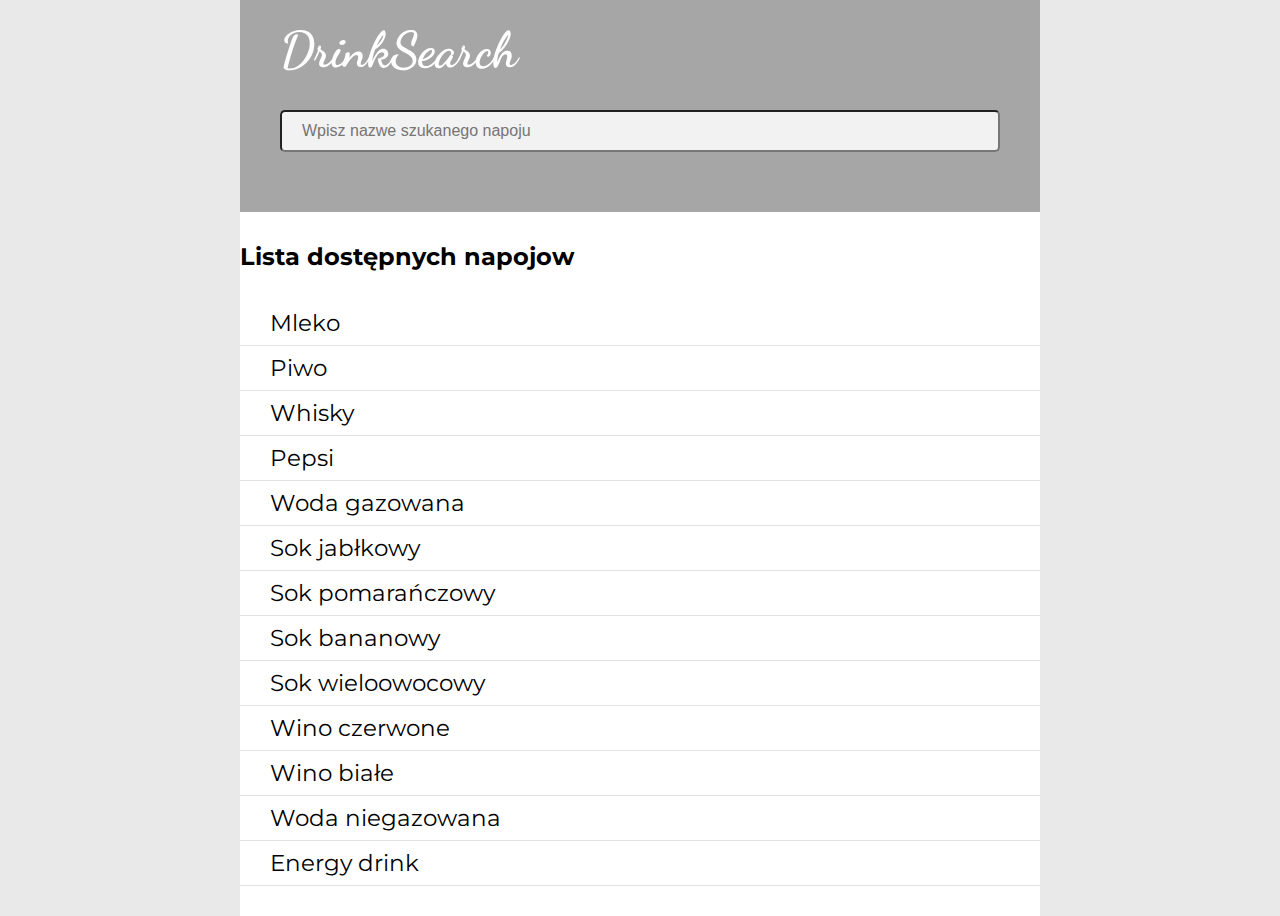
<file: index.html>
<!DOCTYPE html>
<html lang="pl">

<head>
    <meta charset="UTF-8">
    <meta http-equiv="X-UA-Compatible" content="IE=edge">
    <meta name="viewport" content="width=device-width, initial-scale=1.0">
    <title>wyszukiwarka napojów</title>
    <link href="https://fonts.googleapis.com/css2?family=Dancing+Script&family=Montserrat:wght@100&display=swap"
        rel="stylesheet">
    <link rel="stylesheet" href="csspierwszy.css">
</head>

<body>
    <div class="wrapper">
        <div class="header">
            <div class="shadow"></div>
            <h1>DrinkSearch</h1>
            <input type="text" class="search" placeholder="Wpisz nazwe szukanego napoju">
            <div id="test"></div>
        </div>
        <div class="drink">
            <h2>Lista dostępnych napojow</h2>
            <ul>
                <li>Mleko</li>
                <li>Piwo</li>
                <li>Whisky</li>
                <li>Pepsi</li>
                <li>Woda gazowana</li>
                <li>Sok jabłkowy</li>
                <li>Sok pomarańczowy</li>
                <li>Sok bananowy</li>
                <li>Sok wieloowocowy</li>
                <li>Wino czerwone</li>
                <li>Wino białe</li>
                <li>Woda niegazowana</li>
                <li>Energy drink</li>
            </ul>

        </div>
    </div>




    <script src="script.js"></script>
</body>

</html>
</file>
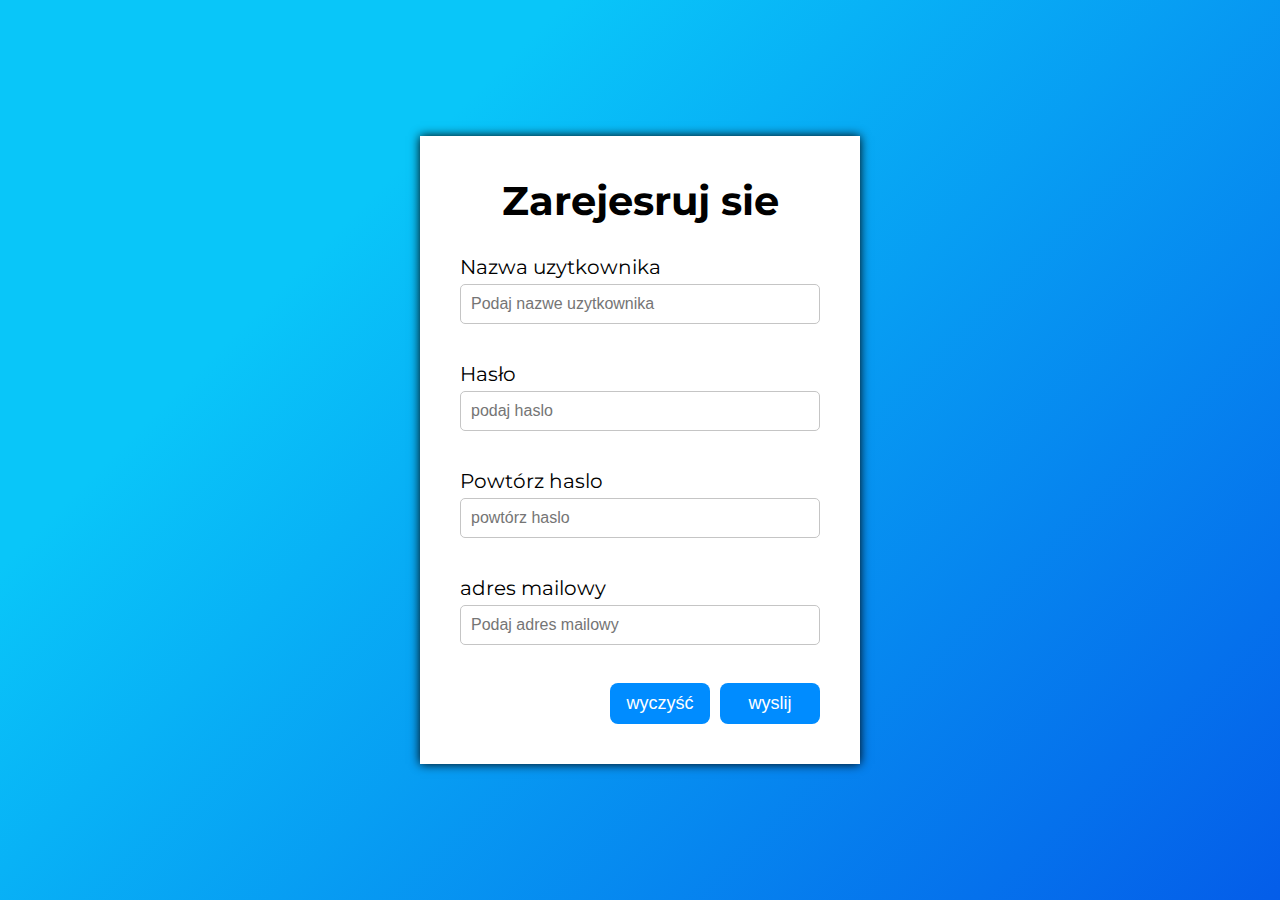
<file: formularz_zaloguj_Sie/formularz.html>
<!DOCTYPE html>
<html lang="pl">

<head>
    <meta charset="UTF-8">
    <meta http-equiv="X-UA-Compatible" content="IE=edge">
    <meta name="viewport" content="width=device-width, initial-scale=1.0">
    <title>formularz</title>
    <link href="https://fonts.googleapis.com/css2?family=Dancing+Script&family=Montserrat:wght@100&display=swap"
        rel="stylesheet">
    <link rel="stylesheet" href="formluarz.css">
</head>

<body>
    <div class="wrapper">
        <form>
            <h1>Zarejesruj sie</h1>
            <div class="form-box ">
                <label for="username"> Nazwa uzytkownika</label>
                <input type="text" id="username" placeholder="Podaj nazwe uzytkownika">
                <p class="error-text">error</p>
            </div>

            <div class="form-box">
                <label for="password"> Hasło</label>
                <input type="password" id="password" placeholder="podaj haslo">
                <p class="error-text">error</p>
            </div>

            <div class="form-box">
                <label for="password2"> Powtórz haslo</label>
                <input type="password" id="password2" placeholder="powtórz haslo">
                <p class="error-text">error</p>
            </div>

            <div class="form-box">
                <label for="email"> adres mailowy</label>
                <input type="email" id="email" placeholder="Podaj adres mailowy ">
                <p class="error-text">error</p>
            </div>
            <div class="control-buttons">
                <button class="clear">wyczyść</button>
                <button class="send">wyslij</button>

            </div>
            <div class="popup">
                <p>formularz zostal poprawnie wysłany</p>
                <button class="close">Zamknij
                </button>
            </div>
        </form>
    </div>


    <script src="formularz.js"></script>
</body>

</html>
</file>
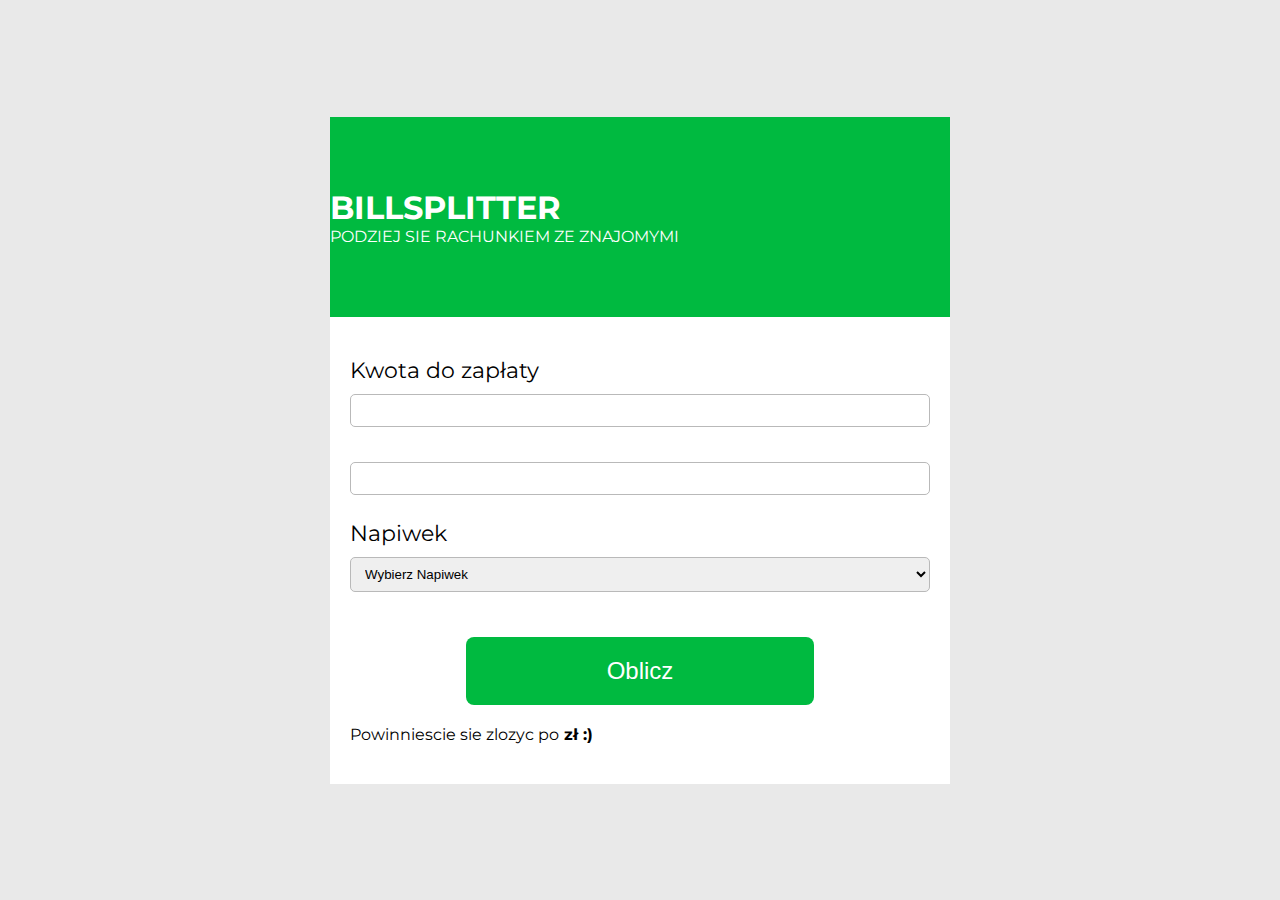
<file: napiwki/napiwki.html>
<!DOCTYPE html>
<html lang="pl">

<head>
    <meta charset="UTF-8">
    <meta http-equiv="X-UA-Compatible" content="IE=edge">
    <meta name="viewport" content="width=device-width, initial-scale=1.0">
    <title>napiwki</title>
    <link href="https://fonts.googleapis.com/css2?family=Dancing+Script&family=Montserrat:wght@100&display=swap"
        rel="stylesheet">
    <link rel="stylesheet" href="napiwki.css">
</head>

<body>
    <div class="wrapper">
        <div class="top">
            <h1>BillSplitter</h1>
            <p>Podziej sie rachunkiem ze znajomymi</p>
        </div>
        <div class="bottom">
            <label for="price">Kwota do zapłaty</label>
            <input type="number" id="price">

            <label for="people" Ilosc osos></label>
            <input type="number" id="people">

            <label for="tip">Napiwek</label>
            <select id="tip">
                <option value="0">Wybierz Napiwek</option>
                <option value="0.05">5%</option>
                <option value="0.1">10%</option>
                <option value="0.15">15%</option>
                <option value="0.2">20%</option>
            </select>

            <button class="count">Oblicz</button>
            <p class="error"></p>
            <p class="cost-info">Powinniescie sie zlozyc po<spam class="cost"> zł :)</spam>
            </p>
        </div>
    </div>
    <script src="napiwki.js"></script>
</body>

</html>
</file>
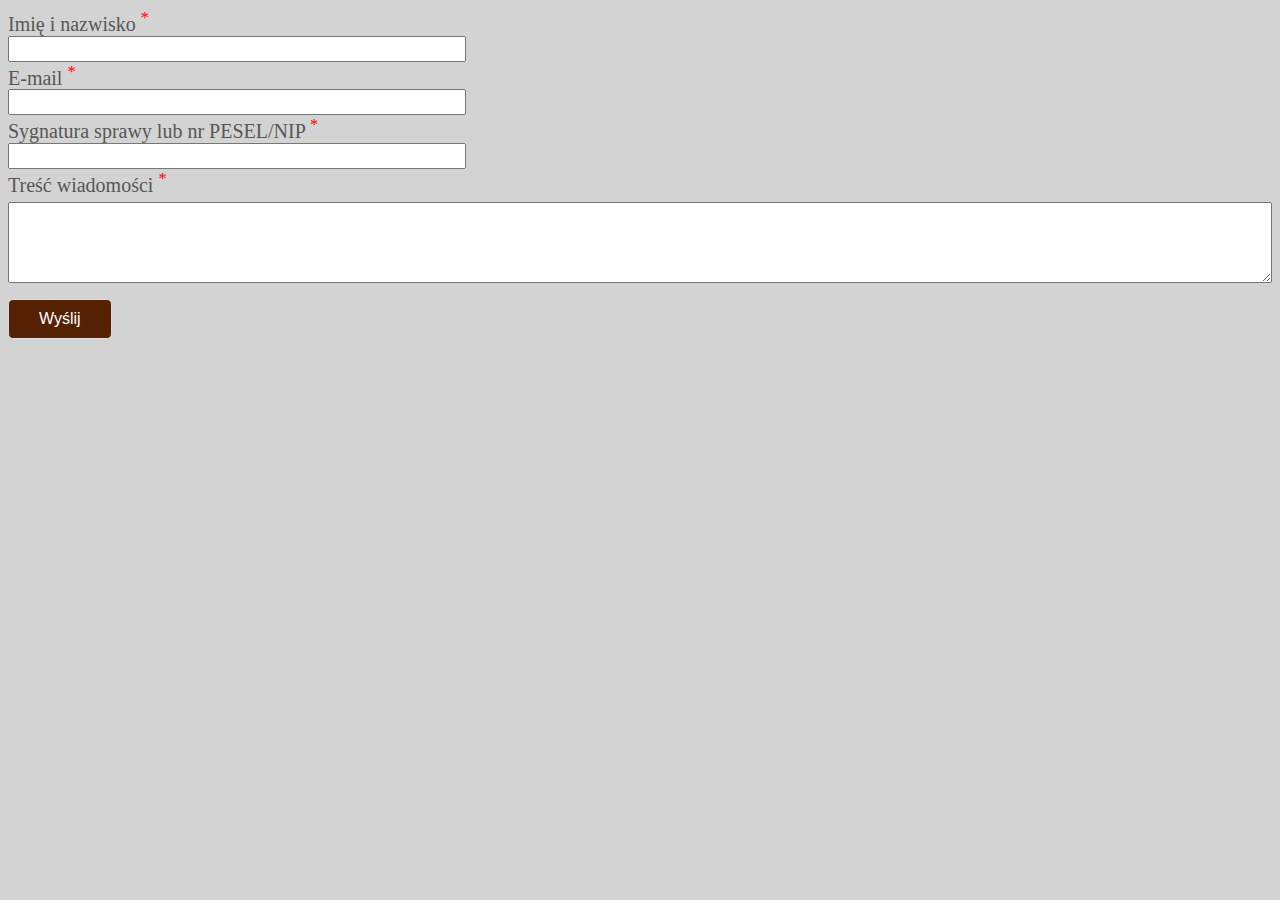
<file: praca/fomularz.html>
<!DOCTYPE html>
<html lang="en">
  <head>
    <meta charset="UTF-8" />
    <meta http-equiv="X-UA-Compatible" content="IE=edge" />
    <meta name="viewport" content="width=device-width, initial-scale=1.0" />
    <title>formularz</title>
    <link rel="stylesheet" href="formularz.css" />
  </head>

  <body>
    <form>
      <div>
        <label class="my-third">Imię i nazwisko <sup>*</sup> </label>
        <input type="text" name="imie" />
      </div>

      <div>
        <label class="my-second">E-mail <sup>*</sup></label>
        <input type="text" name="email" />
      </div>

      <div>
        <label class="my-four">
          Sygnatura sprawy lub nr PESEL/NIP <sup>*</sup>
        </label>
        <input type="text" name="sugnatura" />
      </div>
      <div>
        <label>Treść wiadomości <sup>*</sup></label>
        <textarea
          class="my-class"
          rows="5"
          columns="500"
          name="message"
        ></textarea>
      </div>
      <button type="submit">Wyślij</button>
    </form>
  </body>
</html>
</file>
<file: csspierwszy.css>
*{
    box-sizing: border-box;
    margin: 0%;
    padding: 0%;
}
body{
    display: flex;
    justify-content: center;
    align-items: center;
    min-height: 100vh;
    /* font-family: 'Dancing Script', cursive; */
    font-family: 'Montserrat', sans-serif;
    background-color: rgb(233,233,233);
}
.wrapper{
    width: 800px;
    background-color: #fff;
    box-shadow: 0,0 10 px #000;
}
.header{
display:flex ;
justify-content:flex-end ;
align-items: flex-start;
flex-direction: column;
position: relative;
height: 360;
padding: 20px 40px;
font-family: 'Dancing Script', cursive;
background-image:url('https://cdn.pixabay.com/photo/2018/06/03/14/32/whisky-3450670_960_720.jpg') ;
background-size:cover ;
background-position: center;
z-index: 0;
}
.shadow{
    top: 0;
    left: 0;
    position: absolute;
    width: 100%;
    height: 100%;
    background-color:rgba(0, 0, 0,.35) ;
    z-index: -1;
}
h1 {
    margin-bottom: 30px;
    color: #fff;
    font-size: 50px;

}
.search{
 padding: 10px 20px;   
 margin-bottom:40px ;
 width: 100%;
 font-size: 16px;
 border-radius:5px ;
 background-color: rgba(255, 255, 255,.85);

}
.drink-list{
    padding: 20px 40px;

}
h2{
    padding: 30px 0;
}
ul{
    padding-bottom: 30px;
    font-size: 23px;
    list-style:none;
}
li{
    padding: 8px 30px;
    border-bottom: 1px solid rgb(226, 226, 226); 
}
li:last-child{
    border-bottom:(0); 
}
</file>
<file: formularz_zaloguj_Sie/formluarz.css>
* {
    box-sizing: border-box;
    margin: 0;
    padding: 0;
}

body {
    display: flex;
    justify-content: center;
    align-items: center;
    min-height: 100vh;
    font-family: 'Montserrat', sans-serif;
    background-image: linear-gradient(315deg, #045de9 0%, #09c6f9 74%);
}

.wrapper {
    width: 440px;
    background-color: #fff;
    box-shadow: 0 0 10px #000;
}

form {
    padding: 40px;
    font-size: 20px;
}

h1 {
    text-align: center;
    margin-bottom: 30px;
}

.form-box {
    margin-bottom: 15px;
}

.form-box label {
    display: inline-block;
    margin-bottom: 5px;
}

.form-box input {
    width: 100%;
    padding: 10px;
    font-size: 16px;
    border: 1px solid rgb(197, 197, 197);
    border-radius: 5px;
}

.form-box.error input {
    border: 1px solid rgb(0, 137, 250);
    background-color: rgba(0, 137, 250, .1);
}

.form-box .error-text {
    visibility: hidden;
    margin: 5px 0 0 10px;
    font-size: 14px;
    color: rgb(0, 137, 250);
}

.form-box.error .error-text {
    visibility: visible;
}

.control-buttons {
    display: flex;
    justify-content: flex-end;
}

.send,
.clear,
.close {
    display: block;
    padding: 10px 0;
    margin-left: 10px;
    width: 100px;
    font-size: 18px;
    background-color: rgb(0, 140, 255);
    color: #fff;
    border: none;
    border-radius: 8px;
    cursor: pointer;
    transition: background-color .3s;
}

.send:hover,
.clear:hover,
.close:hover {
    background-color: rgb(0, 107, 194);
}

.popup {
    display: flex;
    justify-content: center;
    align-items: center;
    flex-direction: column;
    position: absolute;
    top: -300px;
    left: 50%;
    transform: translate(-50%, -50%);
    width: 600px;
    height: 200px;
    background-color: rgb(255, 255, 255);
    border-radius: 8px;
    border: 2px solid black;
    transition: top .5s;
}

.popup p {
    font-size: 28px;
}

.popup button {
    margin-top: 20px;
}

.show-popup {
    top: 150px;
}
</file>
<file: napiwki/napiwki.css>
*{
    box-sizing: border-box;
    margin: 0%;
    padding: 0%;
}
body{
    display: flex;
    justify-content: center;
    align-items: center;
    min-height: 100vh;
    
    font-family: 'Montserrat', sans-serif;
    background-color: rgb(233,233,233);
}
.wrapper{
    width: 620px;
    background-color: #fff;
    box-shadow: 0,0 10 px #000;
}
.top{
    display: flex;
    justify-content: center;
    flex-direction: column;
    height: 200px;
    color: #fff;
    background-color: #00BA40;
    text-transform: uppercase;

}
.top p{
    margin-top: 10;
}
.bottom{
    padding: 40px 20px;

}
label{
    display:block;
    margin-bottom: 10px;
    font-size: 22px;

}
input, select{
   margin-bottom: 25px; 
   padding: 8px 10px ;
   width: 100%;
   border-radius: 5px;
   border: 1px solid rgb(185, 185, 185);

}
.count{
    display: block;
    margin: 20px auto;
    padding: 20px 10px;
    width: 60%;
    font-size: 24px;
    border-radius: 8px;
    color:#fff ;
    background-color:#00BA40;
    border: none;
    cursor: pointer;
transition: backgroundcolor-color .3s;
}
.count:hover{
    background-color: rgb(0,168,59);
}
.const-info{
    display: none;
    margin-top: 30px;
    font-size: 20px;

}
.cost{
    font-weight:bold;
}
.error{
    font-size: 18px;
    color:rgb(199, 63, 29) ;
    text-align: center;
}
</file>
<file: praca/formularz.css>
label {
  font-size: 20px;
  /* stext-align:center ; */
  color: rgb(88, 87, 87);
  font-size: 20px;
  margin-bottom: 5px;
}
input {
  height: 20px;
  width: 450px;
}

label.my-class {
  margin: 0 192px 0 0;
  padding-bottom: 100px;
}
label.my-second {
  margin: 0 283px 0 0px;
}
label.my-third {
  margin: 0 209px 0 0;
}
body {
  background-color: lightgrey;
}
button {
  background-color: #562003;
  border: 1px solid #ddd;
  color: #fff;
  font-size: 1em;
  padding: 10px 30px;
  border-radius: 5px;
  margin: 1em 0 0 0px;
}
label.my-four {
  margin: 0 40px 0 0;
}
p {
  margin: 10px 0 0 0;
  font-size: 20px;
}
form div {
  display: flex;
  flex-direction: column;
}
sup {
  color: red;
}
</file>
